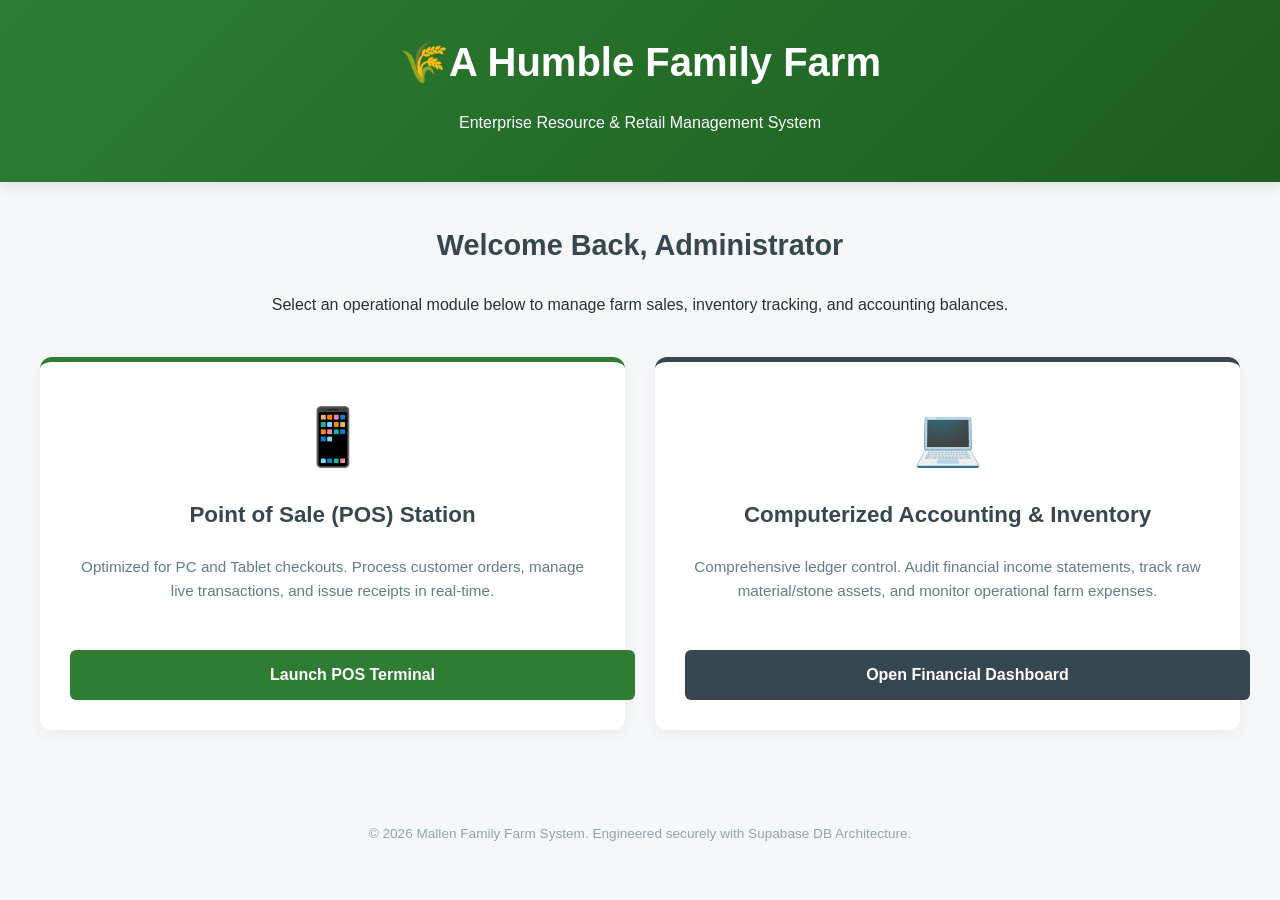
<file: index.html>
<!DOCTYPE html>
<html lang="en">
<head>
    <meta charset="UTF-8">
    <meta name="viewport" content="width=device-width, initial-scale=1.0">
    <title>Mallen Family Farm - Management System</title>
    <link rel="stylesheet" href="style.css">
</head>
<body>

    <header class="main-header">
        <div class="header-container">
            <h1>🌾A Humble Family Farm</h1>
            <p>Enterprise Resource & Retail Management System</p>
        </div>
    </header>

    <main class="hub-container">
        <section class="welcome-banner">
            <h2>Welcome Back, Administrator</h2>
            <p>Select an operational module below to manage farm sales, inventory tracking, and accounting balances.</p>
        </section>

      <div class="module-grid">
            <div class="module-card tablet-optimized">
                <div class="card-icon">📱</div>
                <h3>Point of Sale (POS) Station</h3>
                <p>Optimized for PC and Tablet checkouts. Process customer orders, manage live transactions, and issue receipts in real-time.</p>
                <a href="pos.html" class="btn btn-primary" style="text-align: center; text-decoration: none; display: block;">Launch POS Terminal</a>
            </div>

            <div class="module-card pc-optimized">
                <div class="card-icon">💻</div>
                <h3>Computerized Accounting & Inventory</h3>
                <p>Comprehensive ledger control. Audit financial income statements, track raw material/stone assets, and monitor operational farm expenses.</p>
                <a href="dashboard.html" class="btn btn-secondary" style="text-align: center; text-decoration: none; display: block;">Open Financial Dashboard</a>
            </div>
        </div>
    </main>

    <footer>
        <p>&copy; 2026 Mallen Family Farm System. Engineered securely with Supabase DB Architecture.</p>
    </footer>

</body>
</html>
</file>
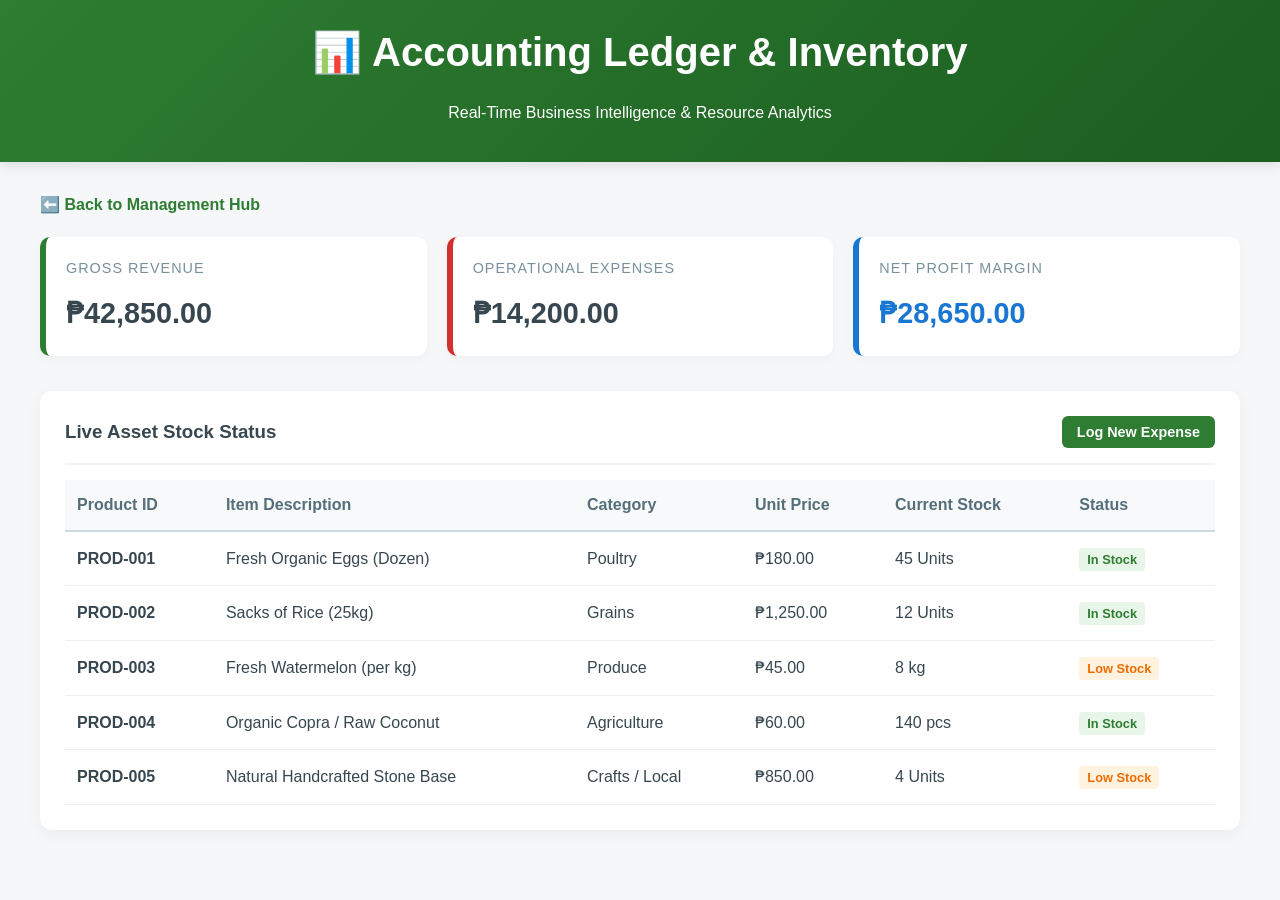
<file: dashboard.html>
<!DOCTYPE html>
<html lang="en">
<head>
    <meta charset="UTF-8">
    <meta name="viewport" content="width=device-width, initial-scale=1.0">
    <title>Financial Ledger & Inventory - Mallen Family Farm</title>
    <link rel="stylesheet" href="style.css">
    <style>
        /* Custom dashboard specific metrics */
        .dashboard-wrapper {
            max-width: 1200px;
            margin: 30px auto;
            padding: 0 20px;
        }
        
        /* Analytics Cards Grid */
        .analytics-grid {
            display: grid;
            grid-template-columns: repeat(auto-fit, minmax(240px, 1fr));
            gap: 20px;
            margin-bottom: 35px;
        }
        
        .stat-card {
            background: #ffffff;
            padding: 20px;
            border-radius: 10px;
            box-shadow: 0 4px 12px rgba(0,0,0,0.03);
            border-left: 6px solid var(--primary-color);
        }
        
        .stat-card.expense { border-left-color: #d32f2f; }
        .stat-card.net { border-left-color: #1976d2; }
        
        .stat-title {
            font-size: 0.9rem;
            text-transform: uppercase;
            letter-spacing: 1px;
            color: #78909c;
            margin: 0 0 10px 0;
        }
        
        .stat-value {
            font-size: 1.8rem;
            font-weight: bold;
            color: var(--secondary-color);
            margin: 0;
        }

        /* Inventory Management Data Tables */
        .table-container {
            background: #ffffff;
            padding: 25px;
            border-radius: 12px;
            box-shadow: 0 4px 15px rgba(0,0,0,0.05);
            margin-bottom: 30px;
        }
        
        .table-header-box {
            display: flex;
            justify-content: space-between;
            align-items: center;
            border-bottom: 2px solid #f0f2f3;
            padding-bottom: 15px;
            margin-bottom: 15px;
        }
        
        .table-header-box h3 { margin: 0; color: var(--secondary-color); }
        
        table {
            width: 100%;
            border-collapse: collapse;
            text-align: left;
        }
        
        th {
            background-color: #f8f9fa;
            color: #546e7a;
            padding: 12px;
            font-weight: 600;
            border-bottom: 2px solid #cfd8dc;
        }
        
        td {
            padding: 14px 12px;
            border-bottom: 1px solid #eceff1;
            color: #37474f;
        }
        
        tr:hover { background-color: #fcfdfe; }
        
        /* Badges for stock count tracking */
        .badge {
            padding: 4px 8px;
            border-radius: 4px;
            font-size: 0.8rem;
            font-weight: bold;
        }
        .badge-success { background: #e8f5e9; color: #2e7d32; }
        .badge-warning { background: #fff3e0; color: #ef6c00; }
        
        .nav-back {
            display: inline-block;
            margin-bottom: 20px;
            color: var(--primary-color);
            text-decoration: none;
            font-weight: bold;
        }
    </style>
</head>
<body>

    <header class="main-header" style="padding: 20px 0;">
        <h1>📊 Accounting Ledger & Inventory</h1>
        <p>Real-Time Business Intelligence & Resource Analytics</p>
    </header>

    <div class="dashboard-wrapper">
        
        <a href="index.html" class="nav-back">⬅️ Back to Management Hub</a>

        <section class="analytics-grid">
            <div class="stat-card">
                <p class="stat-title">Gross Revenue</p>
                <p class="stat-value" id="gross-revenue">₱42,850.00</p>
            </div>
            <div class="stat-card expense">
                <p class="stat-title">Operational Expenses</p>
                <p class="stat-value" id="total-expenses">₱14,200.00</p>
            </div>
            <div class="stat-card net">
                <p class="stat-title">Net Profit Margin</p>
                <p class="stat-value" id="net-profit" style="color: #1976d2;">₱28,650.00</p>
            </div>
        </section>

        <section class="table-container">
            <div class="table-header-box">
                <h3>Live Asset Stock Status</h3>
                <button class="btn btn-primary" style="width: auto; padding: 8px 15px; font-size: 0.9rem;" onclick="addExpensePrompt()">Log New Expense</button>
            </div>
            
            <table>
                <thead>
                    <tr>
                        <th>Product ID</th>
                        <th>Item Description</th>
                        <th>Category</th>
                        <th>Unit Price</th>
                        <th>Current Stock</th>
                        <th>Status</th>
                    </tr>
                </thead>
                <tbody>
                    <tr>
                        <td><strong>PROD-001</strong></td>
                        <td>Fresh Organic Eggs (Dozen)</td>
                        <td>Poultry</td>
                        <td>₱180.00</td>
                        <td>45 Units</td>
                        <td><span class="badge badge-success">In Stock</span></td>
                    </tr>
                    <tr>
                        <td><strong>PROD-002</strong></td>
                        <td>Sacks of Rice (25kg)</td>
                        <td>Grains</td>
                        <td>₱1,250.00</td>
                        <td>12 Units</td>
                        <td><span class="badge badge-success">In Stock</span></td>
                    </tr>
                    <tr>
                        <td><strong>PROD-003</strong></td>
                        <td>Fresh Watermelon (per kg)</td>
                        <td>Produce</td>
                        <td>₱45.00</td>
                        <td>8 kg</td>
                        <td><span class="badge badge-warning">Low Stock</span></td>
                    </tr>
                    <tr>
                        <td><strong>PROD-004</strong></td>
                        <td>Organic Copra / Raw Coconut</td>
                        <td>Agriculture</td>
                        <td>₱60.00</td>
                        <td>140 pcs</td>
                        <td><span class="badge badge-success">In Stock</span></td>
                    </tr>
                    <tr>
                        <td><strong>PROD-005</strong></td>
                        <td>Natural Handcrafted Stone Base</td>
                        <td>Crafts / Local</td>
                        <td>₱850.00</td>
                        <td>4 Units</td>
                        <td><span class="badge badge-warning">Low Stock</span></td>
                    </tr>
                </tbody>
            </table>
        </section>
    </div>

    <script>
        function addExpensePrompt() {
            let amount = prompt("Enter expense amount in Pesos (₱):");
            if (amount && !isNaN(amount)) {
                let currentExpense = 14200;
                let newExpense = currentExpense + parseFloat(amount);
                document.getElementById('total-expenses').innerText = "₱" + newExpense.toLocaleString() + ".00";
                
                // Recalculate Net Profit
                let revenue = 42850;
                let newNet = revenue - newExpense;
                document.getElementById('net-profit').innerText = "₱" + newNet.toLocaleString() + ".00";
                
                alert("Financial ledger balances compiled and updated securely.");
            }
        }
    </script>
</body>
</html>
</file>
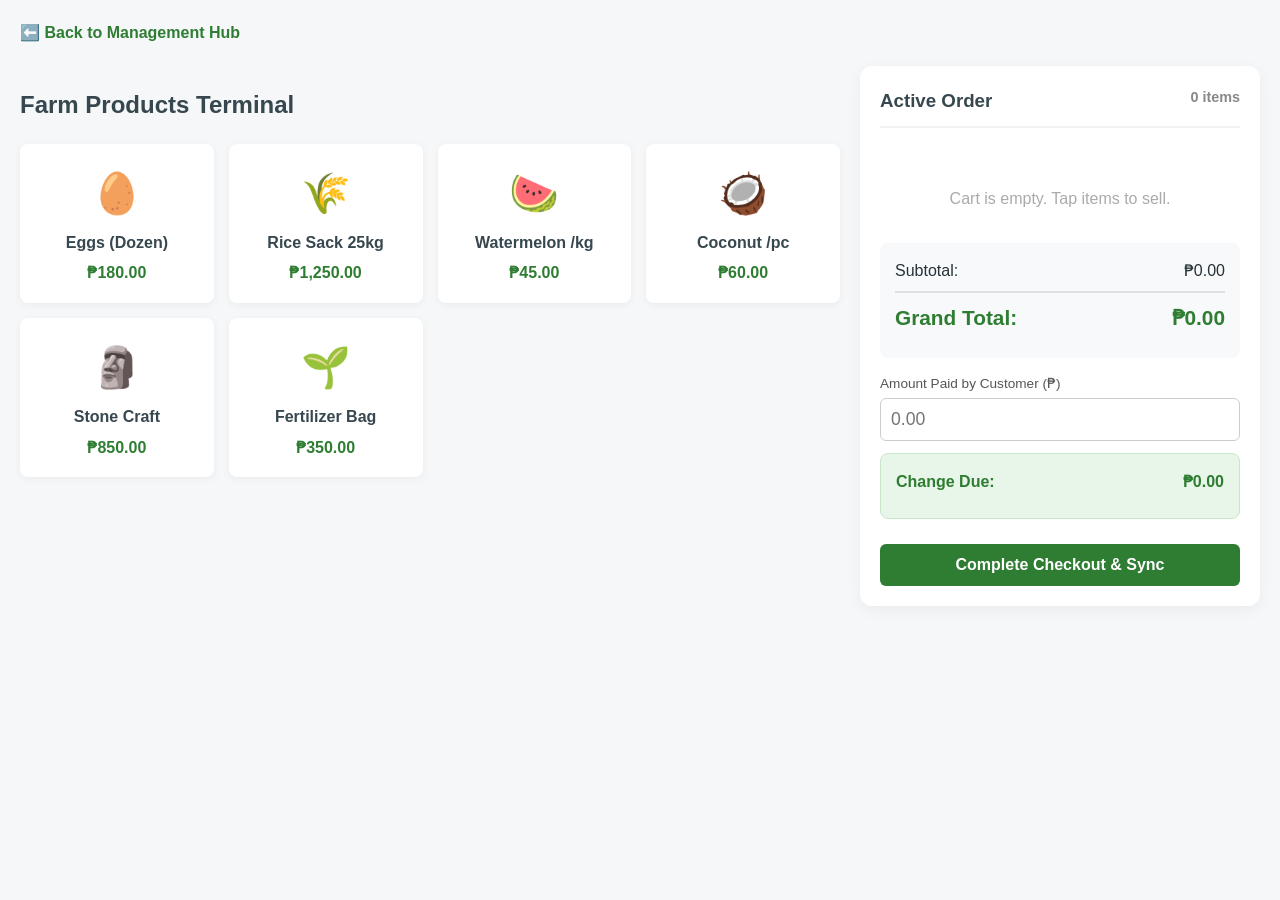
<file: pos.html>
<!DOCTYPE html>
<html lang="en">
<head>
    <meta charset="UTF-8">
    <meta name="viewport" content="width=device-width, initial-scale=1.0">
    <title>POS Terminal - Mallen Family Farm</title>
    <link rel="stylesheet" href="style.css">
    <style>
        /* Custom layout just for the POS Interface */
        .pos-wrapper {
            display: grid;
            grid-template-columns: 1fr 400px;
            gap: 20px;
            max-width: 1400px;
            margin: 20px auto;
            padding: 0 20px;
        }

        @media (max-width: 900px) {
            .pos-wrapper {
                grid-template-columns: 1fr;
            }
        }

        /* Product Grid Styles */
        .products-grid {
            display: grid;
            grid-template-columns: repeat(auto-fill, minmax(160px, 1fr));
            gap: 15px;
        }

        .product-item {
            background: #fff;
            padding: 15px;
            border-radius: 8px;
            text-align: center;
            box-shadow: 0 2px 8px rgba(0,0,0,0.05);
            cursor: pointer;
            border: 2px solid transparent;
            transition: all 0.2s;
        }

        .product-item:active, .product-item:hover {
            border-color: var(--primary-color);
            transform: scale(1.02);
        }

        .prod-icon { font-size: 2.5rem; margin-bottom: 5px; }
        .prod-name { font-weight: 600; font-size: 1rem; color: var(--secondary-color); }
        .prod-price { color: var(--primary-color); font-weight: bold; margin-top: 5px; }

        /* Cart/Receipt Panel Styles */
        .cart-panel {
            background: #fff;
            border-radius: 12px;
            padding: 20px;
            box-shadow: 0 4px 15px rgba(0,0,0,0.05);
            display: flex;
            flex-direction: column;
            min-height: 500px;
        }

        .cart-title {
            margin-top: 0;
            border-bottom: 2px solid #f0f2f3;
            padding-bottom: 10px;
            color: var(--secondary-color);
            display: flex;
            justify-content: space-between;
        }

        .cart-items-list {
            flex-grow: 1;
            overflow-y: auto;
            margin-bottom: 15px;
            max-height: 250px;
        }

        .cart-row {
            display: flex;
            justify-content: space-between;
            align-items: center;
            padding: 10px 0;
            border-bottom: 1px dashed #e0e0e0;
            font-size: 0.95rem;
        }

        .remove-item {
            background: #ffebee;
            color: #c62828;
            border: none;
            border-radius: 4px;
            padding: 2px 6px;
            cursor: pointer;
        }

        /* Pricing Calculations Area */
        .summary-box {
            background: #f8f9fa;
            padding: 15px;
            border-radius: 8px;
            margin-bottom: 15px;
        }

        .summary-row {
            display: flex;
            justify-content: space-between;
            margin-bottom: 8px;
        }

        .total-row {
            font-size: 1.3rem;
            font-weight: bold;
            color: var(--primary-color);
            border-top: 2px solid #e0e0e0;
            padding-top: 8px;
        }

        /* Payment Controls */
        .input-group {
            margin-bottom: 12px;
        }

        .input-group label {
            display: block;
            font-size: 0.85rem;
            color: #555;
            margin-bottom: 4px;
        }

        .input-group input {
            width: 100%;
            padding: 10px;
            box-sizing: border-box;
            border: 1px solid #ccc;
            border-radius: 6px;
            font-size: 1.1rem;
        }

        .nav-back {
            display: inline-block;
            margin: 20px 0 0 20px;
            color: var(--primary-color);
            text-decoration: none;
            font-weight: bold;
        }
    </style>
</head>
<body>

    <a href="index.html" class="nav-back">⬅️ Back to Management Hub</a>

    <div class="pos-wrapper">
        
        <div class="menu-section">
            <h2 style="color: var(--secondary-color); margin-bottom: 20px;">Farm Products Terminal</h2>
            <div class="products-grid">
                
                <div class="product-item" onclick="addToCart('Fresh Organic Eggs (Dozen)', 180)">
                    <div class="prod-icon">🥚</div>
                    <div class="prod-name">Eggs (Dozen)</div>
                    <div class="prod-price">₱180.00</div>
                </div>

                <div class="product-item" onclick="addToCart('Sacks of Rice (25kg)', 1250)">
                    <div class="prod-icon">🌾</div>
                    <div class="prod-name">Rice Sack 25kg</div>
                    <div class="prod-price">₱1,250.00</div>
                </div>

                <div class="product-item" onclick="addToCart('Fresh Watermelon (per kg)', 45)">
                    <div class="prod-icon">🍉</div>
                    <div class="prod-name">Watermelon /kg</div>
                    <div class="prod-price">₱45.00</div>
                </div>

                <div class="product-item" onclick="addToCart('Organic Copra / Raw Coconut', 60)">
                    <div class="prod-icon">🥥</div>
                    <div class="prod-name">Coconut /pc</div>
                    <div class="prod-price">₱60.00</div>
                </div>

                <div class="product-item" onclick="addToCart('Natural Handcrafted Stone Base', 850)">
                    <div class="prod-icon">🗿</div>
                    <div class="prod-name">Stone Craft</div>
                    <div class="prod-price">₱850.00</div>
                </div>

                <div class="product-item" onclick="addToCart('Premium Organic Fertilizer', 350)">
                    <div class="prod-icon">🌱</div>
                    <div class="prod-name">Fertilizer Bag</div>
                    <div class="prod-price">₱350.00</div>
                </div>

            </div>
        </div>

        <div class="cart-section">
            <div class="cart-panel">
                <h3 class="cart-title">
                    <span>Active Order</span>
                    <span id="items-count" style="font-size:0.9rem; color:#888;">0 items</span>
                </h3>

                <div class="cart-items-list" id="cart-items">
                    <p style="color:#aaa; text-align:center; margin-top:40px;">Cart is empty. Tap items to sell.</p>
                </div>

                <div class="summary-box">
                    <div class="summary-row">
                        <span>Subtotal:</span>
                        <span id="summary-subtotal">₱0.00</span>
                    </div>
                    <div class="total-row summary-row">
                        <span>Grand Total:</span>
                        <span id="summary-total">₱0.00</span>
                    </div>
                </div>

                <div class="input-group">
                    <label for="cash-tendered">Amount Paid by Customer (₱)</label>
                    <input type="number" id="cash-tendered" placeholder="0.00" oninput="calculateChange()">
                </div>

                <div class="summary-box" style="background:#e8f5e9; border: 1px solid #c8e6c9;">
                    <div class="summary-row" style="font-weight: bold; color: #2e7d32;">
                        <span>Change Due:</span>
                        <span id="change-amount">₱0.00</span>
                    </div>
                </div>

                <button class="btn btn-primary" style="margin-top:10px;" onclick="processTransaction()">Complete Checkout & Sync</button>
            </div>
        </div>

    </div>

    <script>
        let cart = [];
        let grandTotal = 0;

        function addToCart(name, price) {
            const existingItem = cart.find(item => item.name === name);
            if (existingItem) {
                existingItem.qty += 1;
            } else {
                cart.push({ name: name, price: price, qty: 1 });
            }
            updateCartUI();
        }

        function removeOne(name) {
            const itemIndex = cart.findIndex(item => item.name === name);
            if (itemIndex > -1) {
                cart[itemIndex].qty -= 1;
                if (cart[itemIndex].qty === 0) {
                    cart.splice(itemIndex, 1);
                }
            }
            updateCartUI();
        }

        function updateCartUI() {
            const cartContainer = document.getElementById('cart-items');
            const countLabel = document.getElementById('items-count');
            
            if (cart.length === 0) {
                cartContainer.innerHTML = `<p style="color:#aaa; text-align:center; margin-top:40px;">Cart is empty. Tap items to sell.</p>`;
                countLabel.innerText = "0 items";
                document.getElementById('summary-subtotal').innerText = "₱0.00";
                document.getElementById('summary-total').innerText = "₱0.00";
                grandTotal = 0;
                calculateChange();
                return;
            }

            let totalItems = 0;
            let totalCash = 0;
            let htmlContent = '';

            cart.forEach(item => {
                totalItems += item.qty;
                totalCash += (item.price * item.qty);
                htmlContent += `
                    <div class="cart-row">
                        <div>
                            <strong>${item.name}</strong><br>
                            <small style="color:#666;">₱${item.price} x ${item.qty}</small>
                        </div>
                        <div>
                            <span style="font-weight:600; margin-right:10px;">₱${item.price * item.qty}</span>
                            <button class="remove-item" onclick="removeOne('${item.name}')">❌</button>
                        </div>
                    </div>
                `;
            });

            cartContainer.innerHTML = htmlContent;
            countLabel.innerText = `${totalItems} items`;
            grandTotal = totalCash;
            
            document.getElementById('summary-subtotal').innerText = `₱${totalCash.toLocaleString()}.00`;
            document.getElementById('summary-total').innerText = `₱${totalCash.toLocaleString()}.00`;
            calculateChange();
        }

        function calculateChange() {
            const cashInput = document.getElementById('cash-tendered').value;
            const changeDisplay = document.getElementById('change-amount');
            
            if (!cashInput || cashInput < grandTotal) {
                changeDisplay.innerText = "₱0.00";
                return;
            }

            const change = cashInput - grandTotal;
            changeDisplay.innerText = `₱${change.toLocaleString()}.00`;
        }

        function processTransaction() {
            if (cart.length === 0) {
                alert("Cannot complete transaction: Cart is empty!");
                return;
            }
            const cashInput = document.getElementById('cash-tendered').value;
            if (!cashInput || cashInput < grandTotal) {
                alert("Cannot complete transaction: Insufficient customer payment amount.");
                return;
            }

            alert(`🎉 Success!\nTransaction logged securely.\nGrand Total: ₱${grandTotal.toLocaleString()}.00\n\nDatabase Status: Relational stock counts modified and updated within Supabase tables.`);
            cart = [];
            document.getElementById('cash-tendered').value = '';
            updateCartUI();
        }
    </script>
</body>
</html>
</file>
<file: style.css>
:root {
    --primary-color: #2e7d32; /* Deep farm green */
    --secondary-color: #37474f; /* Modern slate grey */
    --background-bg: #f5f7f8;
    --card-bg: #ffffff;
    --text-color: #263238;
}

body {
    margin: 0;
    font-family: 'Segoe UI', Tahoma, Geneva, Verdana, sans-serif;
    background-color: var(--background-bg);
    color: var(--text-color);
    line-height: 1.6;
}

.main-header {
    background: linear-gradient(135deg, var(--primary-color), #1b5e20);
    color: white;
    padding: 30px 20px;
    text-align: center;
    box-shadow: 0 4px 12px rgba(0, 0, 0, 0.1);
}

.main-header h1 {
    margin: 0;
    font-size: 2.5rem;
    font-weight: 600;
}

.hub-container {
    max-width: 1200px;
    margin: 40px auto;
    padding: 0 20px;
}

.welcome-banner {
    text-align: center;
    margin-bottom: 40px;
}

.welcome-banner h2 {
    color: var(--secondary-color);
    font-size: 1.8rem;
}

/* Responsive Grid Matrix */
.module-grid {
    display: grid;
    grid-template-columns: repeat(auto-fit, minmax(320px, 1fr));
    gap: 30px;
}

.module-card {
    background-color: var(--card-bg);
    border-radius: 12px;
    padding: 30px;
    text-align: center;
    box-shadow: 0 6px 18px rgba(0, 0, 0, 0.05);
    transition: transform 0.2s ease, box-shadow 0.2s ease;
    border-top: 5px solid var(--secondary-color);
}

.module-card.tablet-optimized {
    border-top-color: var(--primary-color);
}

.module-card:hover {
    transform: translateY(-5px);
    box-shadow: 0 12px 24px rgba(0, 0, 0, 0.15);
}

.card-icon {
    font-size: 3.5rem;
    margin-bottom: 15px;
}

.module-card h3 {
    margin-top: 0;
    font-size: 1.4rem;
    color: var(--secondary-color);
}

.module-card p {
    color: #607d8b;
    font-size: 0.95rem;
    margin-bottom: 25px;
    min-height: 70px;
}

/* Button UI Components */
.btn {
    display: inline-block;
    width: 100%;
    padding: 12px 20px;
    font-size: 1rem;
    font-weight: 600;
    border: none;
    border-radius: 6px;
    cursor: pointer;
    transition: background-color 0.2s;
}

.btn-primary {
    background-color: var(--primary-color);
    color: white;
}

.btn-primary:hover {
    background-color: #1b5e20;
}

.btn-secondary {
    background-color: var(--secondary-color);
    color: white;
}

.btn-secondary:hover {
    background-color: #263238;
}

footer {
    text-align: center;
    padding: 40px 20px;
    color: #90a4ae;
    font-size: 0.85rem;
}
</file>
